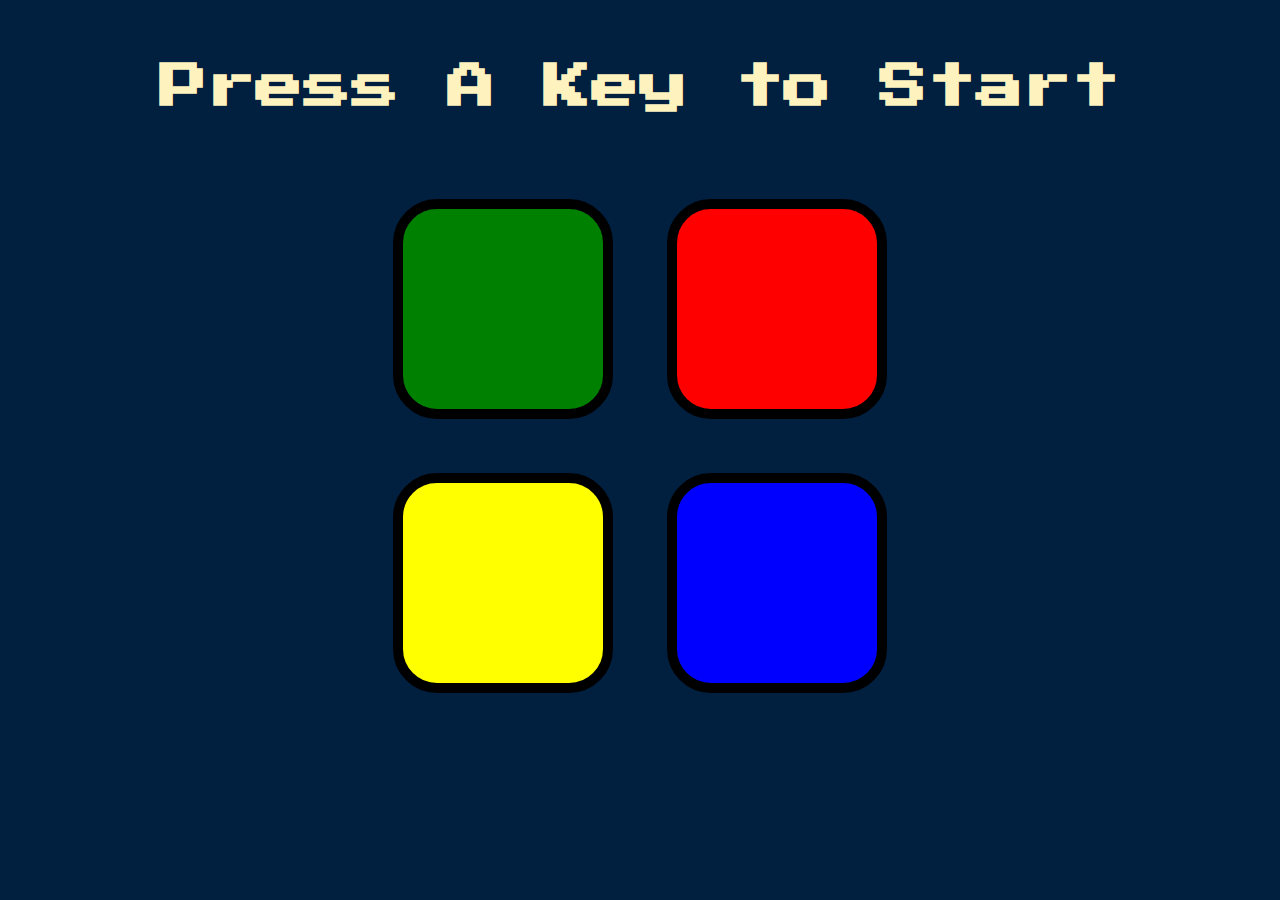
<file: Simon Game Challenge/index.html>
<!DOCTYPE html>
<html lang="en" dir="ltr">

<head>
  <meta charset="utf-8">
  <title>Simon</title>
  <link rel="stylesheet" href="styles.css">
  <link href="https://fonts.googleapis.com/css?family=Press+Start+2P" rel="stylesheet">
</head>

<body>
  <h1 id="level-title">Press A Key to Start</h1>
  <div class="container">
    <div lass="row">

      <div type="button" id="green" class="btn green">

      </div>

      <div type="button" id="red" class="btn red">

      </div>
    </div>

    <div class="row">

      <div type="button" id="yellow" class="btn yellow">

      </div>
      <div type="button" id="blue" class="btn blue">

      </div>

    </div>

  </div>
  
<script src="https://ajax.googleapis.com/ajax/libs/jquery/3.5.1/jquery.min.js"></script>
<script src="game2.js" charset="utf-8"></script>
</body>

</html>
</file>
<file: Simon Game Challenge/styles.css>
body {
  text-align: center;
  background-color: #011F3F;
}

#level-title {
  font-family: 'Press Start 2P', cursive;
  font-size: 3rem;
  margin:  5%;
  color: #FEF2BF;
}

.container {
  display: block;
  width: 50%;
  margin: auto;

}

.btn {
  margin: 25px;
  display: inline-block;
  height: 200px;
  width: 200px;
  border: 10px solid black;
  border-radius: 20%;
}

.game-over {
  background-color: red;
  opacity: 0.8;
}

.red {
  background-color: red;
}

.green {
  background-color: green;
}

.blue {
  background-color: blue;
}

.yellow {
  background-color: yellow;
}

.pressed {
  box-shadow: 0 0 20px white;
  background-color: grey;
}
</file>
